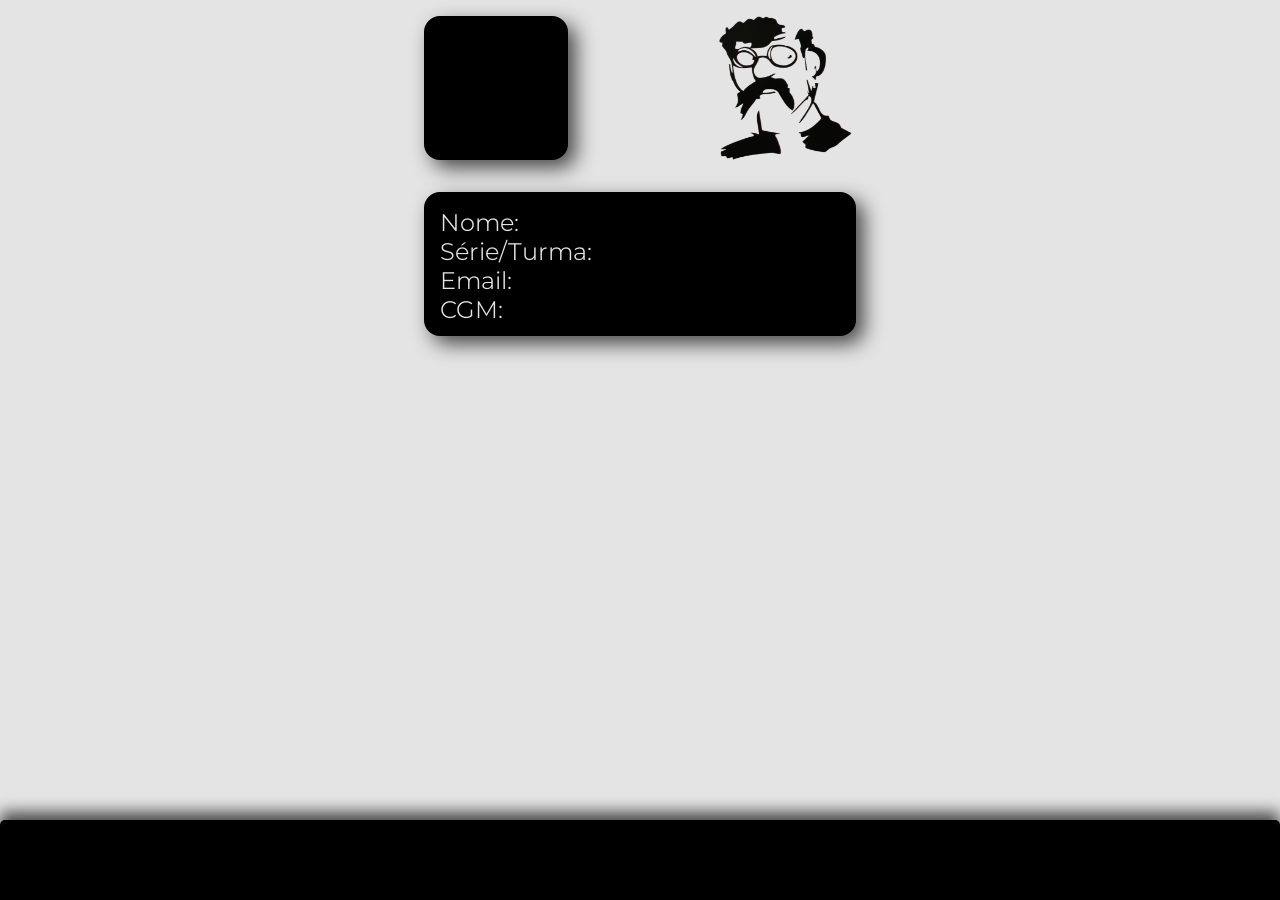
<file: index.html>
<!DOCTYPE html>
<html lang="pt-BR">
<head>
    <meta charset="UTF-8">
    <meta name="viewport" content="width=device-width, initial-scale=1.0">
    <link rel="stylesheet" href="style.css">
    <link href="https://fonts.googleapis.com/css2?family=Montserrat:ital,wght@0,100..900;1,100..900&display=swap" rel="stylesheet">
    <title>BiblioRede</title>
</head>
<body>
      <section id="top">
        <div id="foto-perfil"></div>
        <img src="LogoSemfundo.png" alt="Logo-escola" id="logo-escola">
      </section>

      <section id="content">
        <div id="dados">
          <div class="campo-de-dados"><label>Nome:</label> <p id="dados-nome"></p></div>
          <div class="campo-de-dados"><label>Série/Turma:</label> <p id="dados-turma"></p></div>
          <div class="campo-de-dados"><label>Email:</label> <p id="dados-email"></p></div>
          <div class="campo-de-dados"><label>CGM: </label> <p id="dados-CGM"></p></div>
        </div>
      </section>

      <section id="menu-de-seleção"></section>
</body>
</html>
</file>
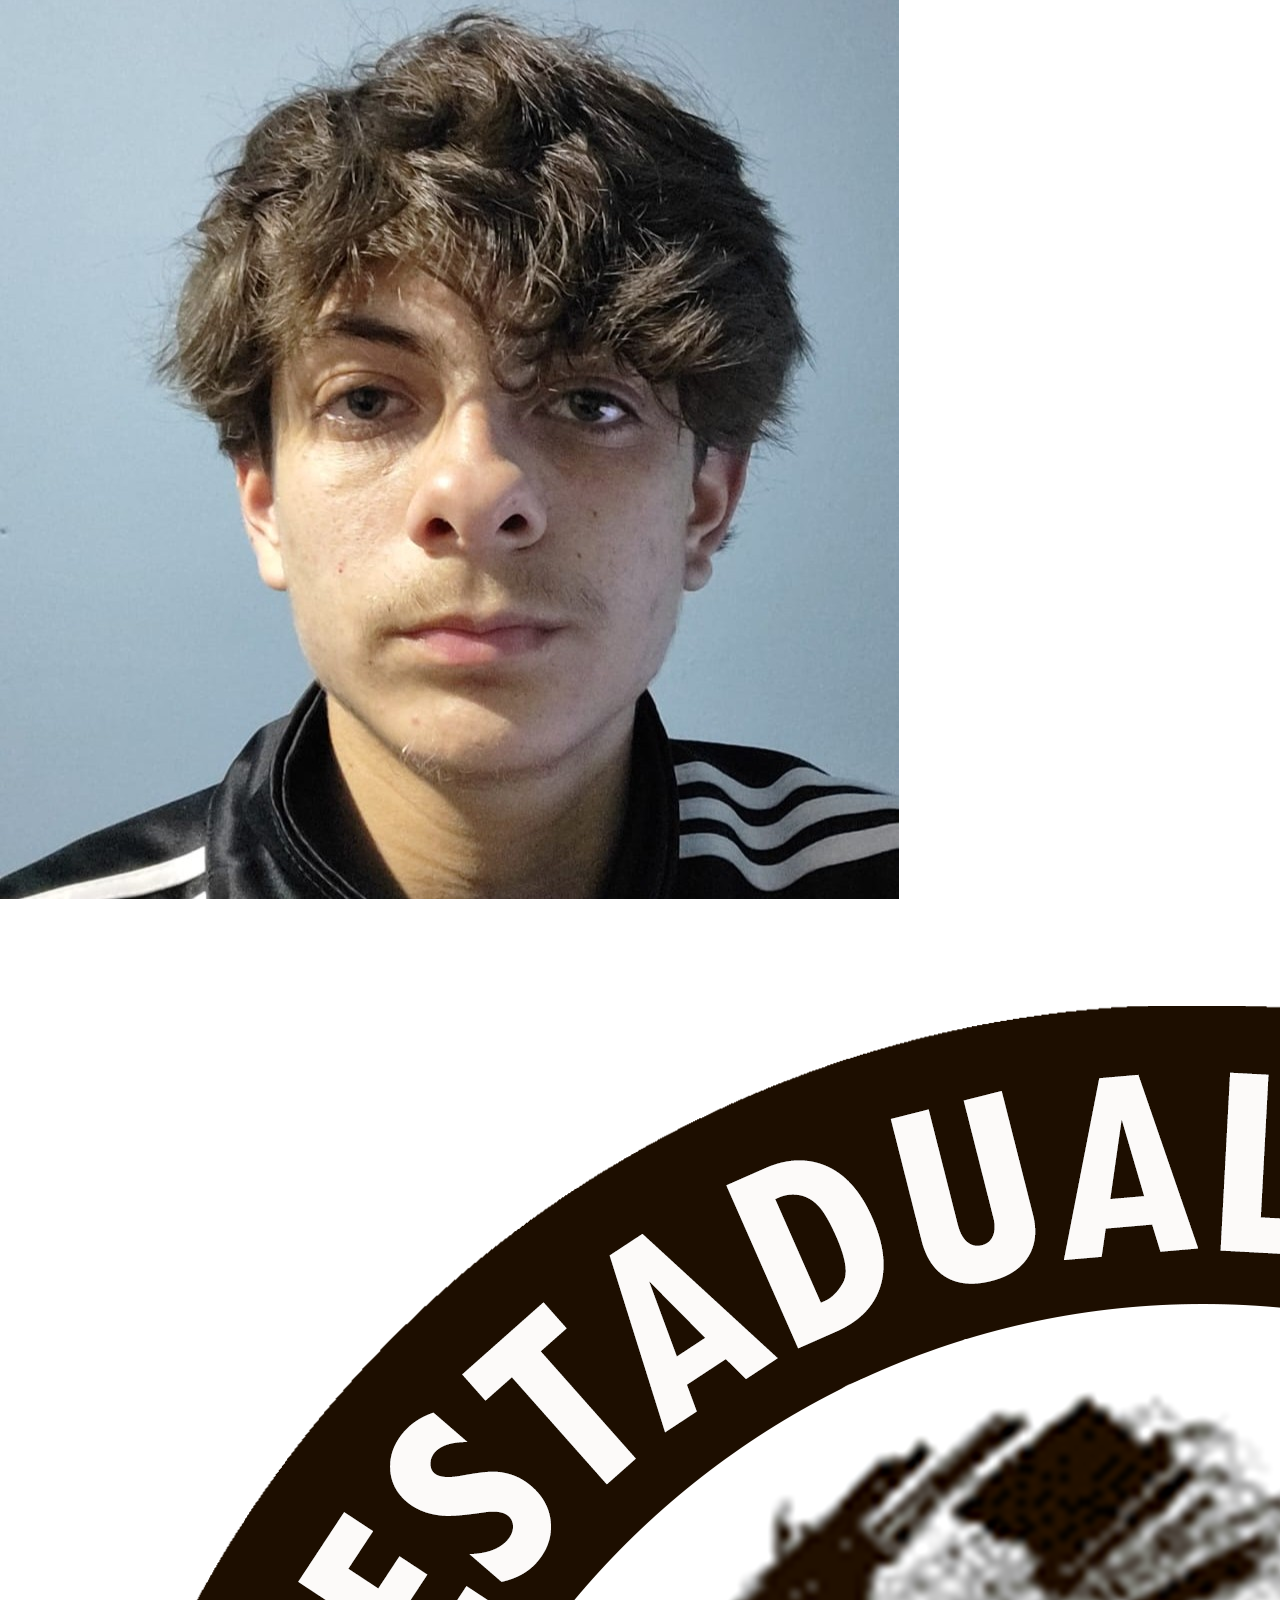
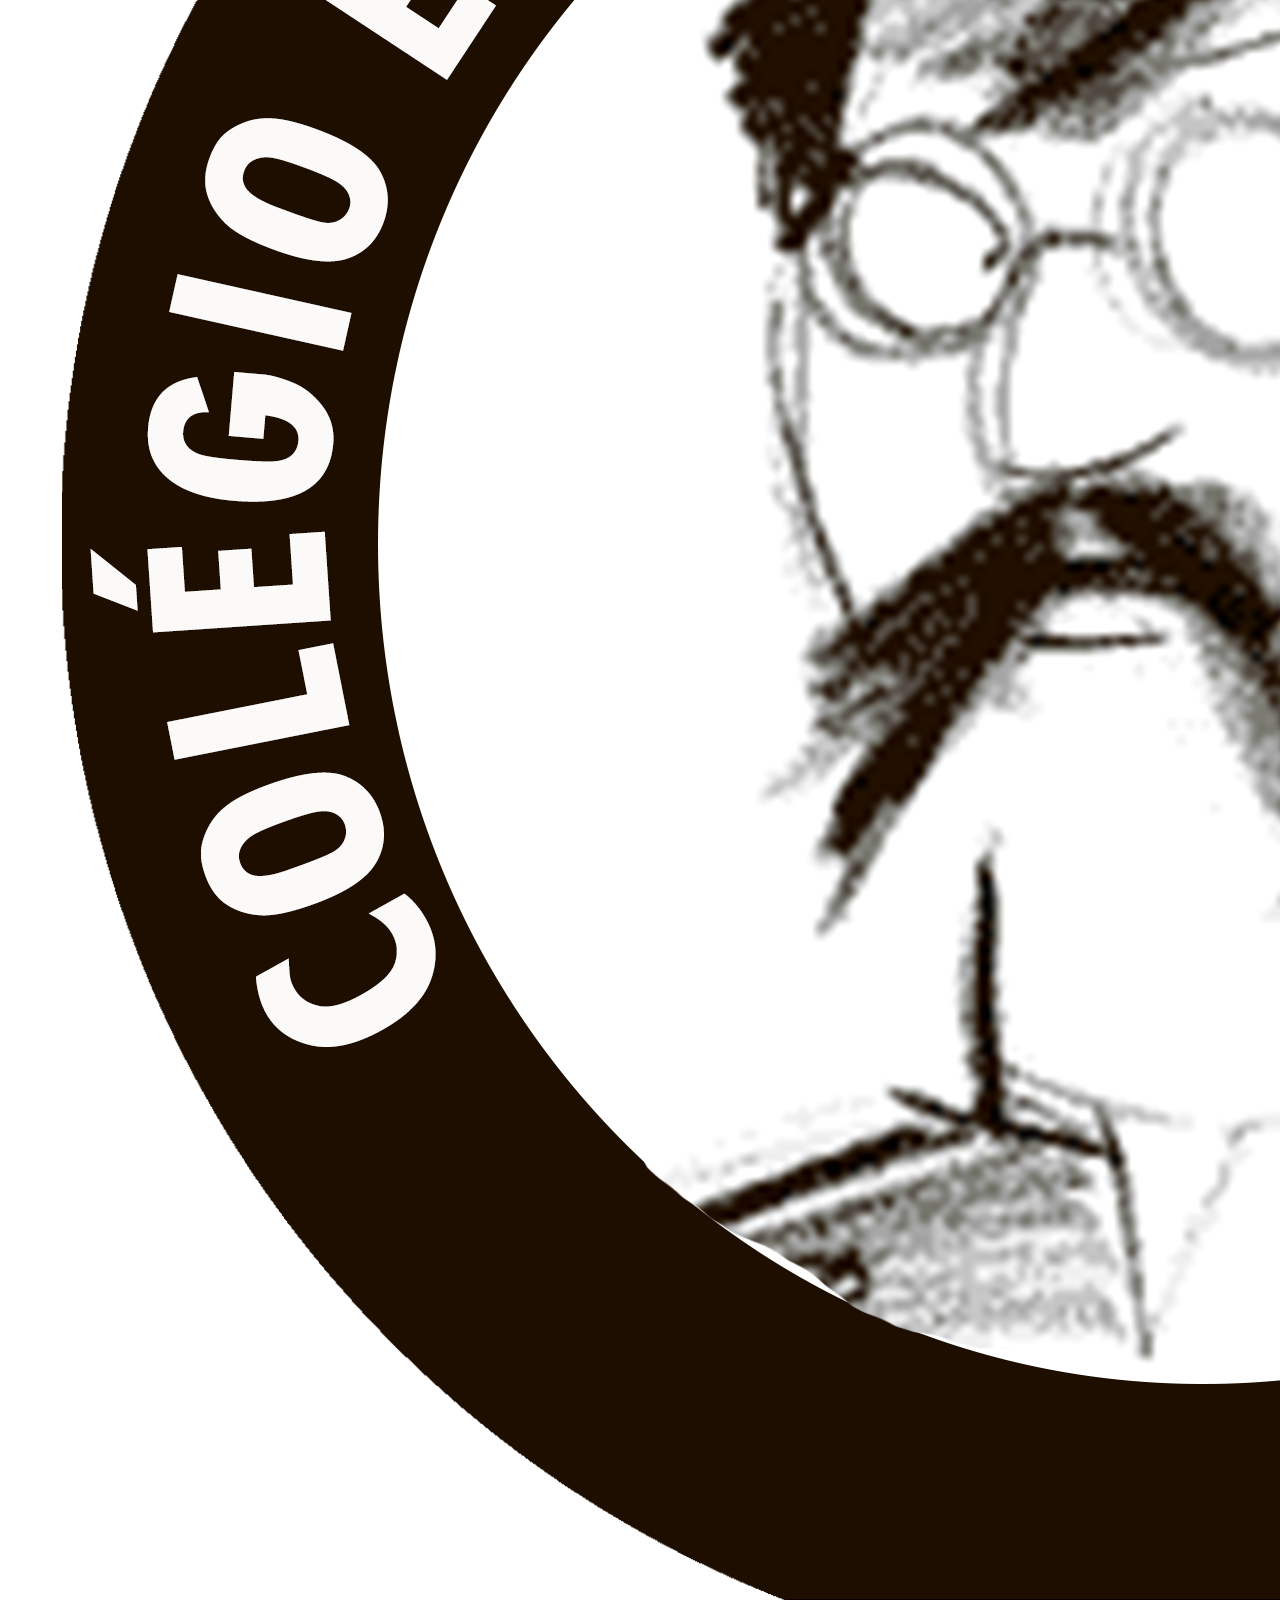
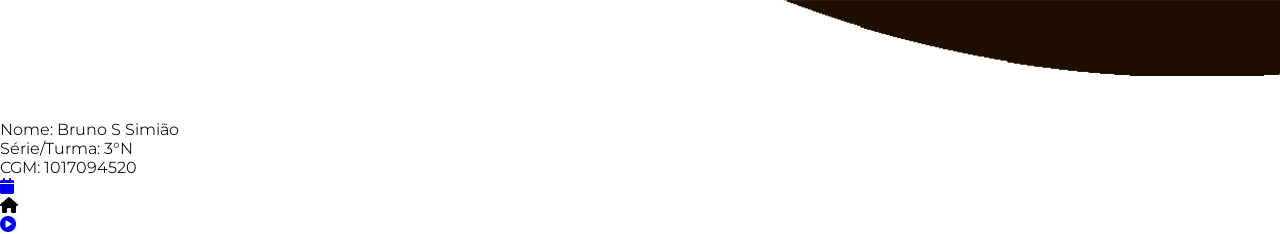
<file: aluno/index.html>
<!DOCTYPE html>
<html lang="pt-BR">
<head>
    <meta charset="UTF-8">
    <meta name="viewport" content="width=device-width, initial-scale=1.0">
    <link rel="stylesheet" href="style.css">
    <link href="https://fonts.googleapis.com/css2?family=Montserrat:ital,wght@0,100..900;1,100..900&display=swap" rel="stylesheet">
    <link rel="stylesheet" href="https://cdnjs.cloudflare.com/ajax/libs/font-awesome/6.7.2/css/all.min.css">
    <title>BiblioRede</title>
</head>
<body>
      <section id="top">
        <img src="brunao.jpeg" alt="" id="foto-perfil">
        <img src="LogoPL.jpeg.png" alt="Logo-escola" id="logo-escola">
      </section>

      <section id="content">
        <div id="dados">
          <div class="campo-de-dados"><label>Nome: Bruno S Simião</label> <p id="dados-nome"></p></div>
          <div class="campo-de-dados"><label>Série/Turma: 3°N</label> <p id="dados-turma"></p></div>
          <!--<div class="campo-de-dados"><label>Email:</label> <p id="dados-email"></p></div>-->
          <div class="campo-de-dados"><label>CGM: 1017094520</label> <p id="dados-CGM"></p></div>
        </div>
      </section>

      <section id="menu-de-seleção">
        <a href="agenda.html"><i class="fa-solid fa-calendar"></i></a>
        <p><i class="fa-solid fa-house"></i></p>
        <a href="audiobook.html"><i class="fa-solid fa-circle-play"></i></a>
      </section>
</body>
</html>
</file>
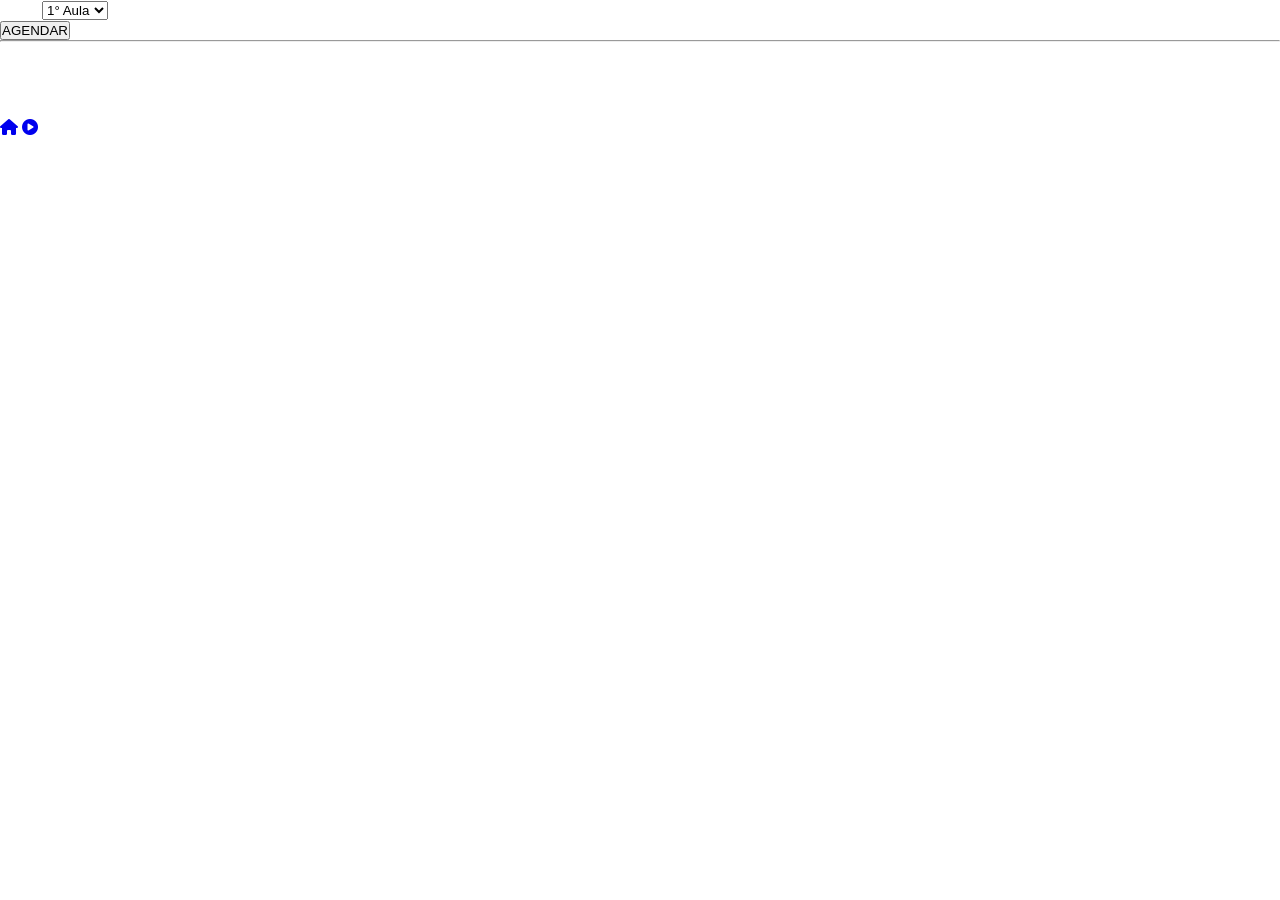
<file: aluno/agenda.html>
<!DOCTYPE html>
<html lang="pt-BR">
<head>
    <meta charset="UTF-8">
    <meta name="viewport" content="width=device-width, initial-scale=1.0">
    <link href="https://fonts.googleapis.com/css2?family=Montserrat:ital,wght@0,100..900;1,100..900&display=swap" rel="stylesheet">
    <link rel="stylesheet" href="https://cdnjs.cloudflare.com/ajax/libs/font-awesome/6.7.2/css/all.min.css">
    <link rel="stylesheet" href="agenda.css">
    <title>Agentamento</title>
</head>
<body>
    <section id="agendar">
        <form action="">
            <div>
                <label for="aula">Aula: </label>
                <select name="aula" id="aula">
                    <option value="1">1° Aula</option>
                    <option value="2">2° Aula</option>
                    <option value="3">3° Aula</option>
                    <option value="4">4° Aula</option>
                    <option value="5">5° Aula</option>
                    <option value="6">6° Aula</option>
                </select>
            </div>
            <button id="botao-agendar">AGENDAR</button>
        </form>
    </section>
    <hr>
    <section id="agendamentos">
        <div class="agendamento">
            <p>Data: 22/06</p>
            <p>4° Aula</p>
            <p>Status: Finalizado</p>
        </div>
    </section>


    <section id="menu-de-seleção">
        <p><i class="fa-solid fa-calendar"></i></p>
        <a href="index.html"><i class="fa-solid fa-house"></i></a>
        <a href="audiobook.html"><i class="fa-solid fa-circle-play"></i></a>
    </section>

    <script>
        const campoAula = document.getElementById("aula");
        const botaoAgendar = document.getElementById("botao-agendar");
        const agendamentos = document.getElementById("agendamentos")

        botaoAgendar.addEventListener("click",() => {
            event.preventDefault();

            const div = document.createElement('div');
            div.classList.add("agendamento");
            const p1 = document.createElement("p");
            const p2 = document.createElement("p");
            const p3 = document.createElement("p");

            p1.innerHTML = "Data: 10/07"
            p2.innerHTML = `${campoAula.value}° aula`
            p3.innerHTML = "Status: Ativo";

            div.appendChild(p1);
            div.appendChild(p2);
            div.appendChild(p3);

            agendamentos.prepend(div);
        })
    </script>
</body>
</html>
</file>
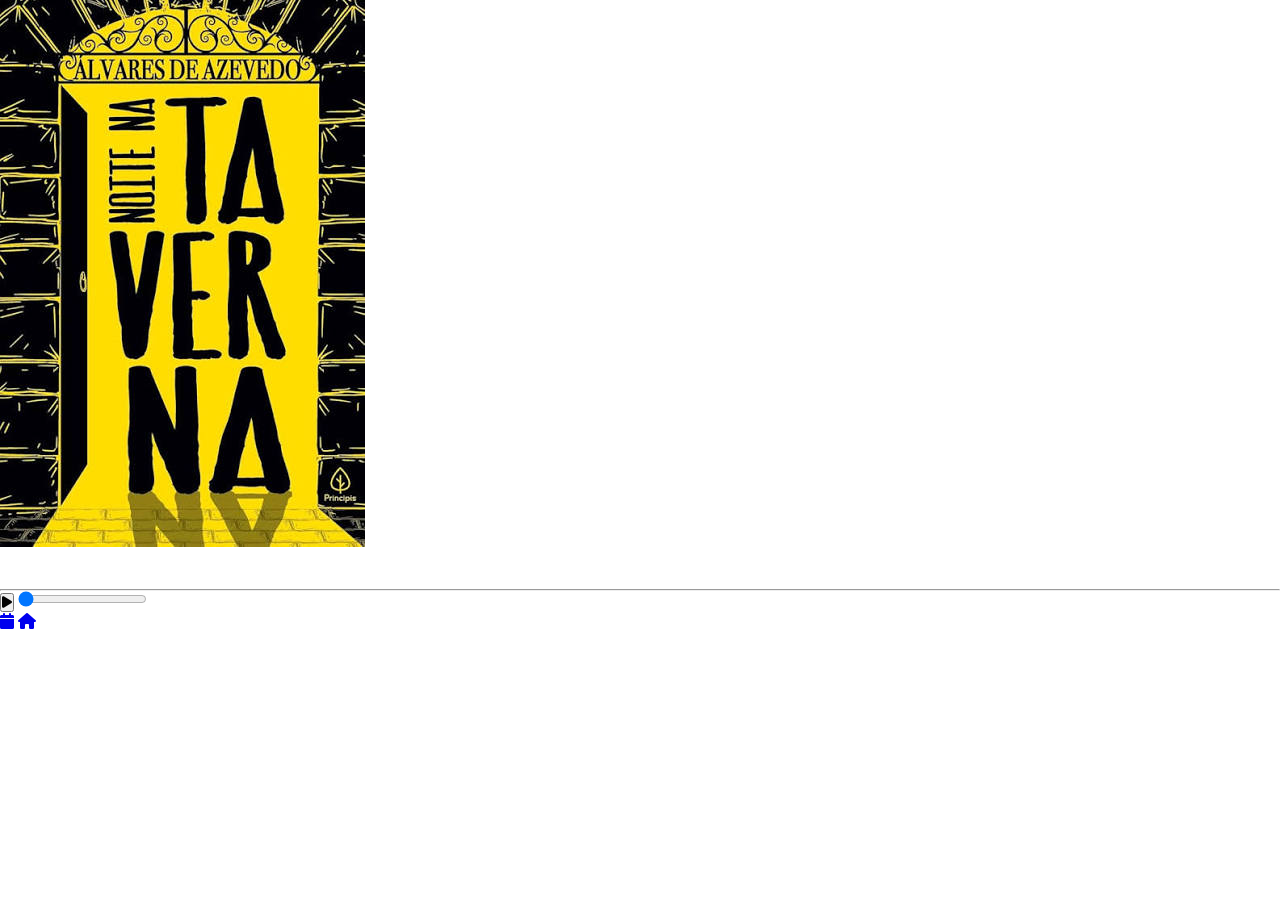
<file: aluno/audiobook.html>
<!DOCTYPE html>
<html lang="pt-BR">
<head>
    <meta charset="UTF-8">
    <meta name="viewport" content="width=device-width, initial-scale=1.0">
    <link href="https://fonts.googleapis.com/css2?family=Montserrat:ital,wght@0,100..900;1,100..900&display=swap" rel="stylesheet">
    <link rel="stylesheet" href="https://cdnjs.cloudflare.com/ajax/libs/font-awesome/6.7.2/css/all.min.css">
    <link rel="stylesheet" href="audiobook.css">
    <title>Audiobooks</title>
</head>
<body>
    <section id="dados-livro">
        <img src="images.jpg" alt="" id="capa-livro">
        <div>
            <p id="titulo-livro">Noite na Taverna</p>
            <p id="autor-livro">Álvarez de Azevedo</p>
        </div>
    </section>
    <hr>
    <div id="audio-player">
        <button id="play"><i class="fa-solid fa-play"></i></button>

        <input type="range" id="progress" value="0" min="0" max="100">

        <span id="current">0:00</span> /
        <span id="duration">0:00</span>

        <audio id="audio" src=""></audio>
    </div>
    <section id="menu-de-seleção">
        <a href="agenda.html"><i class="fa-solid fa-calendar"></i></a>
        <a href="index.html"><i class="fa-solid fa-house"></i></a>
        <p><i class="fa-solid fa-circle-play"></i></p>
    </section>

    <script>
        const audio = document.getElementById("audio");
        const playBtn = document.getElementById("play");
        const progress = document.getElementById("progress");
        const current = document.getElementById("current");
        const duration = document.getElementById("duration");

        // Play/Pause
        playBtn.addEventListener("click", () => {
            if (audio.paused) {
                audio.play();
                playBtn.innerHTML = `<i class="fa-solid fa-pause"></i>`;
            } else {
                audio.pause();
                playBtn.innerHTML = `<i class="fa-solid fa-play">`;
            }
        });

        // Quando o áudio carregar
        audio.addEventListener("loadedmetadata", () => {
            progress.max = audio.duration;
            duration.textContent = formatTime(audio.duration);
        });

        // Atualiza a barra de progresso
        audio.addEventListener("timeupdate", () => {
            progress.value = audio.currentTime;
            current.textContent = formatTime(audio.currentTime);
        });

        // Permite mover a música
        progress.addEventListener("input", () => {
            audio.currentTime = progress.value;
        });

        // Quando terminar
        audio.addEventListener("ended", () => {
            playBtn.textContent = "▶";
            progress.value = 0;
        });

        // Formata tempo
        function formatTime(seconds) {
            const min = Math.floor(seconds / 60);
            const sec = Math.floor(seconds % 60);

            return `${min}:${sec.toString().padStart(2, "0")}`;
        }
    </script>
</body>
</html>
</file>
<file: style.css>
:root {
    --cor-primaria: #e4e4e4;
    --cor-secundaria: black;
} 

* {
    padding: 0;
    margin: 0;
    box-sizing: border-box;
}


body {
    background-color: var(--cor-primaria);
    font-family: "Montserrat";
    font-weight: 350;
    display: flex;
    flex-direction: column;
    justify-content: space-around;
}

@media (min-width: 480px){

    #top {
        width: 27em;
        margin: 1em auto;
        display: flex;
        flex-direction: row;
        justify-content: space-between;
    }

    #foto-perfil {
        width: 9em;
        height: 9em;
        border-radius: 1em;
        background-color: var(--cor-secundaria);
        box-shadow: 8px 8px 20px rgb(72,72,74); 
    }

    #logo-escola {
        width: 9em;
        height: 9em;
        border-radius: 1em;
    }

    #dados {
        width: 27em;
        height: 9em;
        border-radius: 1em;
        background-color: var(--cor-secundaria);
        margin: 1em auto;
        padding: 1em;
        box-shadow: 8px 8px 20px rgb(72,72,74);
    }

    .campo-de-dados {
        color: var(--cor-primaria);
        font-size: 1.5em;
    }

    #menu-de-seleção {
        width: 100%;
        height: 5em;
        box-shadow: 8px 8px 20px black;
        bottom: 0px;
        position: fixed;
        border-radius: 5px 5px 0 0;
        margin: auto;
        box-shadow: 0px -8px 15px rgb(72,72,74);
        background-color: var(--cor-secundaria);
    }
}
</file>
<file: aluno/style.css>
:root {
    --cor-primaria: #3e4042;
    --cor-secundaria: #191d24;
    --cor-destaque: #ffffff;
    --cor-hover: rgba(255, 255, 255, 0.15);
    --sombra: 0 10px 30px rgba(0, 0, 0, 0.15);
}

* {
    padding: 0;
    margin: 0;
    box-sizing: border-box;
}


body {
    background-color: var(--cor-destaque);
    font-family: "Montserrat";
    font-weight: 350;
    display: flex;
    flex-direction: column;
    justify-content: space-around;
}

@media (max-width: 768px) {

    #top {
        width: 95%;
        margin: 1em 2.5%;
        display: flex;
        flex-direction: row;
        justify-content: space-between;
    }

    #foto-perfil {
        width: 9em;
        height: 9em;
        border-radius: 1em;
        background-color: var(--cor-primaria);
        box-shadow: var(--sombra);
    }

    #logo-escola {
        width: 8em;
        height: 8em;
        border-radius: 1em;
    }

    #dados {
        width: 95%;
        border-radius: 1em;
        background-color: var(--cor-primaria);
        margin: 1em 2.5%;
        padding: 1em;
        backdrop-filter: blur(10px);
    }

    .campo-de-dados {
        color: var(--cor-destaque);
        font-size: 1.5em;
        display: flex;
    }

    .fa-solid {
        color: var(--cor-secundaria);
    }

    #menu-de-seleção {
        width: 100%;
        height: 12%;
        bottom: 0px;
        position: fixed;
        border-radius: 5px 5px 0 0;
        box-shadow: var(--sombra);
        background-color: var(--cor-primaria);
        display: flex;
        justify-content: space-around;
        font-size: 2em;
        text-align: center;
        color: var(--cor-secundaria);
        color: inherit;
    }

    #menu-de-seleção a {
        padding-top: 0.5em;
        width: 20%;
    }

    #menu-de-seleção p {
        padding-top: 0.5em;
        width: 20%;
        background: #515455;
        background: linear-gradient(180deg, rgba(81, 84, 85, 1) 0%, rgba(62, 64, 66, 1) 70%);
    }
}
</file>
<file: aluno/agenda.css>
:root {
    --cor-primaria:  #3e4042;
    --cor-secundaria:#191d24;
    --cor-destaque: #ffffff;
    --cor-hover: rgba(255, 255, 255, 0.15);
    --sombra: 0 10px 30px rgba(0, 0, 0, 0.15);
}

* {
    padding: 0;
    margin: 0;
    box-sizing: border-box;
}

body {
    background-color: var(--cor-destaque);
    font-family: "Montserrat";
    font-weight: 350;
    display: flex;
    flex-direction: column;
    justify-content: space-around;
    color: var(--cor-destaque);
}


@media (max-width: 768px) {

    #agendar {
        width: 95%;
        height: 5em;
        border-radius: 10px;
        background-color: var(--cor-primaria);
        margin: 1em 2.5%;
        text-align: center;
        font-size: 22px;
        font-weight: 500;
        display: flex;
        flex-direction: column;
        padding: 0.5em;
        box-shadow: var(--sombra);
    }

    #botao-agendar {
        width: 50%;
        height: 2em;
        margin-top: 2em;
        background-color: var(--cor-secundaria);
        border: 1px solid var(--cor-destaque);
        color: white;
        border-radius: 10px;
    }

    #aula {
        font-size: 22px;
        border-radius: 10px;

    }

    hr {
        width: 90%;
        margin: auto;
        border: 1px solid var(--cor-secundaria); 
        border-radius: 10px;
    }

    #agendamentos {
        width: 95%;
        margin: 1em 2.5%;
        display: flex;
        flex-direction: column;
    }

    .agendamento {
        width: 100%;
        height: 4em;
        font-weight: 400;
        padding-top: 1.3em;
        margin-bottom: 1em;
        display: flex;
        justify-content: space-around;
        border-radius: 10px;
        background-color: var(--cor-primaria);
        box-shadow: var(--sombra);
    }

    .fa-solid {
        color: var(--cor-secundaria);
    }

    #menu-de-seleção {
        width: 100%;
        height: 12%;
        bottom: 0px;
        position: fixed;
        border-radius: 5px 5px 0 0;
        box-shadow: var(--sombra);
        background-color: var(--cor-primaria);
        display: flex;
        justify-content: space-around;
        font-size: 2em;
        text-align: center;
        color: var(--cor-secundaria);
        color: inherit;
    }

    #menu-de-seleção a {
        padding-top: 0.5em;
        width: 20%;
    }

    #menu-de-seleção p {
        padding-top: 0.5em;
        width: 20%;
        background: #515455;
        background: linear-gradient(180deg, rgba(81, 84, 85, 1) 0%, rgba(62, 64, 66, 1) 70%);
    }
}
</file>
<file: aluno/audiobook.css>
:root {
    --cor-primaria:  #3e4042;
    --cor-secundaria:#191d24;
    --cor-destaque: #ffffff;
    --cor-hover: rgba(255, 255, 255, 0.15);
    --sombra: 0 10px 30px rgba(0, 0, 0, 0.15);
}

* {
    padding: 0;
    margin: 0;
    box-sizing: border-box;
}

body {
    background-color: var(--cor-destaque);
    font-family: "Montserrat";
    font-weight: 350;
    display: flex;
    flex-direction: column;
    justify-content: space-around;
    color: var(--cor-destaque);
}

@media (max-width: 798px){
    #dados-livro {
        display: flex;
        flex-direction: row;
        width: 95%;
        margin: 10px auto;
    }

    #capa-livro {
        width: 150px;
        height: 200px;
        background-color: #191d24;
        border-radius: 5px;
    }

    #titulo-livro {
        color: #191d24;
        font-size: 1.5em;
        font-weight: 500;
    }

    #autor-livro {
        color: #3e4042;
    }

    hr {
        width: 90%;
        margin: auto;
        border: 1px solid var(--cor-secundaria); 
        border-radius: 10px;
    }

    #audio-player{
        width: 95%;
        margin: 10px auto;
        display:flex;
        align-items:center;
        gap:0.3em;
        background: var(--cor-primaria);
        padding:20px;
        border-radius:10px;
    }

    #audio-player button {
        background-color: var(--cor-primaria);
        border: none;
        font-size: 1.5em;
        padding: 0.1em;
    }

    .fa-solid {
        color: var(--cor-secundaria);
    }

    input[type="range"]{
        width:250px;
        accent-color: var(--cor-secundaria);
    }

    #menu-de-seleção {
        width: 100%;
        height: 12%;
        bottom: 0px;
        position: fixed;
        border-radius: 5px 5px 0 0;
        box-shadow: var(--sombra);
        background-color: var(--cor-primaria);
        display: flex;
        justify-content: space-around;
        font-size: 2em;
        text-align: center;
    }

    #menu-de-seleção a {
        padding-top: 0.5em;
        width: 20%;
    }

    #menu-de-seleção p {
        padding-top: 0.5em;
        width: 20%;
        background: #515455;
        background: linear-gradient(180deg, rgba(81, 84, 85, 1) 0%, rgba(62, 64, 66, 1) 70%);
    }
}
</file>
